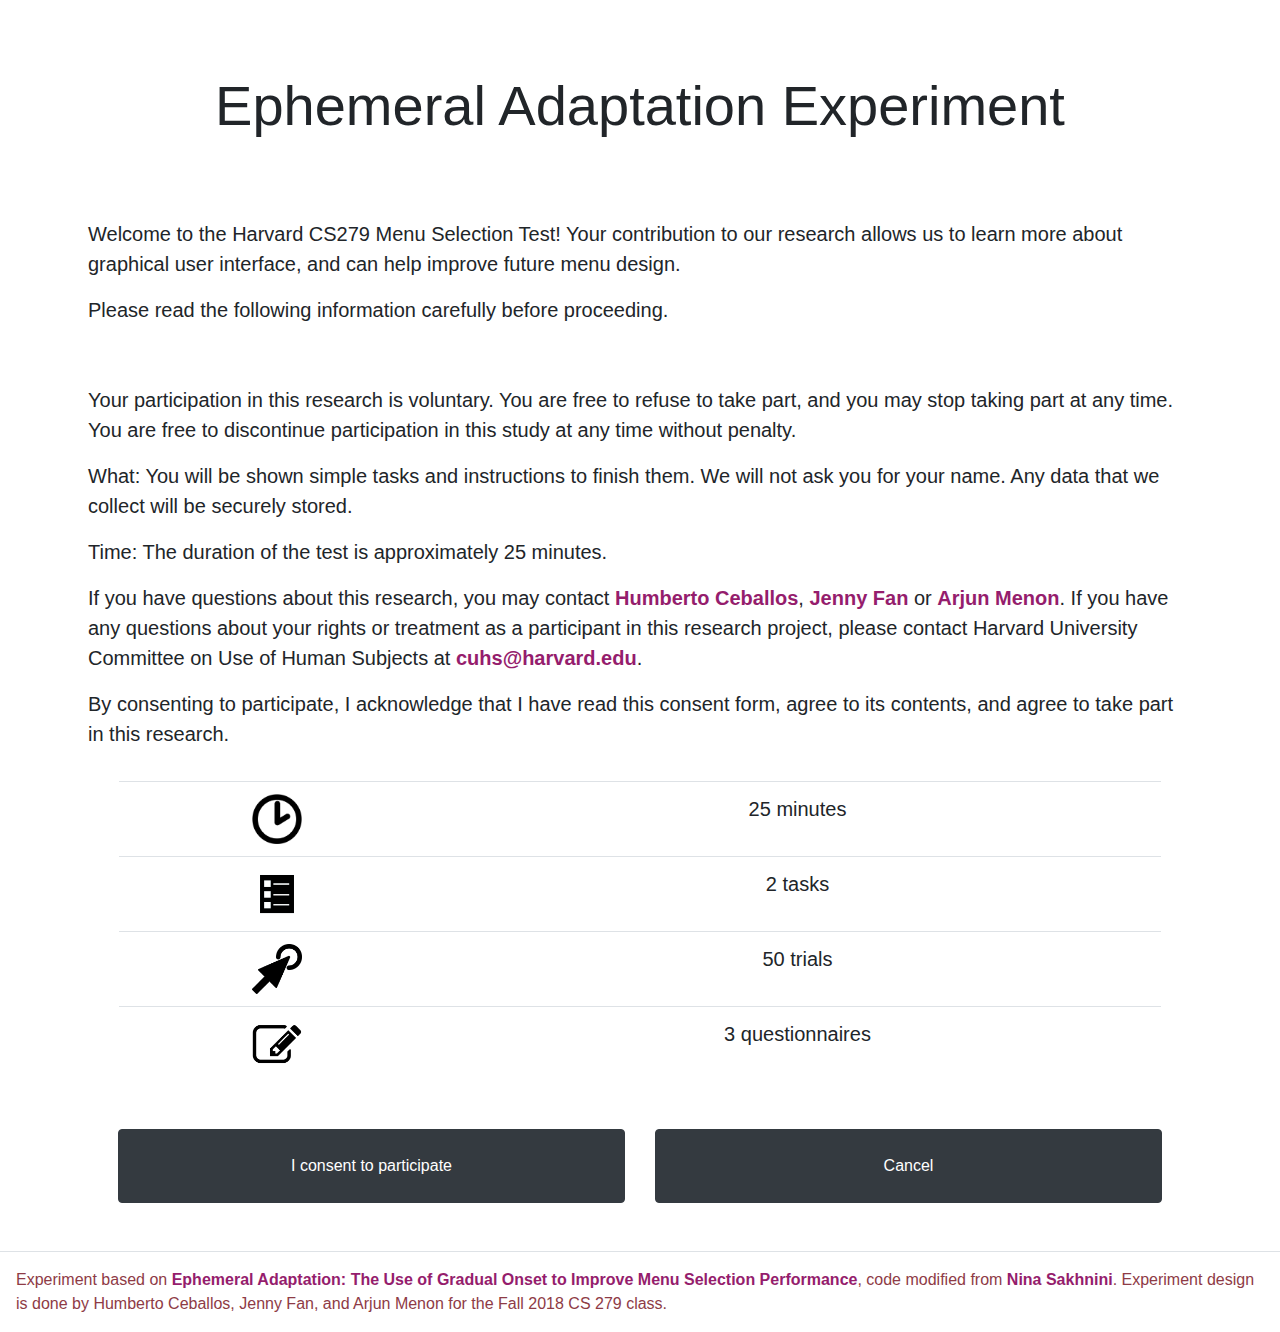
<file: index.html>
<!DOCTYPE html>
<html lang="en">
<head>
    <meta charset="UTF-8">
    <title>Ephemeral Adaptation</title>
    <link rel="stylesheet" href="css/bootstrap.css">
    <link rel="stylesheet" href="css/styles.css">
    <link rel="stylesheet" href="https://maxcdn.bootstrapcdn.com/bootstrap/4.0.0-alpha.6/css/bootstrap.css">
    <meta name="mobile-viewport" content="width=device-width, initial-scale=1, shrink-to-fit=no">
    <script src="https://ajax.googleapis.com/ajax/libs/jquery/3.1.1/jquery.min.js"></script>
    <script src="js/bootstrap.js"></script>
    <script src="js/bootstrap.bundle.js"></script>
</head>
<body>

  <div class="container-fluid p-4 mt-5 rounded">
      <h1 class="display-4 text-center"><strong>Ephemeral Adaptation Experiment</strong></h1>
  </div>

<div class="container rounded p-5 text-center">
    <div class="row text-left lead">
        <div class= "row">
            <p>Welcome to the Harvard CS279 Menu Selection Test! Your contribution to our research allows us to learn more about graphical user interface, and can help improve future menu design.</p>

            <p>Please read the following information carefully before proceeding.</p>

            <br /><br /><br />

            <p>Your participation in this research is voluntary. You are free to refuse to take part, and you may stop taking part at any time. You are free to discontinue participation in this study at any time without penalty.</p>

            <p><b>What:</b> You will be shown simple tasks and instructions to finish them. We will not ask you for your name. Any data that we collect will be securely stored.</p>

            <p><b>Time:</b> The duration of the test is approximately 25 minutes.</p>

            <p>If you have questions about this research, you may contact <a href="mailto:hceballos@mde.harvard.edu">Humberto Ceballos</a>, <a href="mailto:jfan@mde.harvard.edu">Jenny Fan</a> or <a href="amenon@mde.harvard.edu">Arjun Menon</a>. If you have any questions about your rights or treatment as a participant in this research project, please contact Harvard University Committee on Use of Human Subjects at <a href="mailto:cuhs@harvard.edu">cuhs@harvard.edu</a>.</p>

            <p>By consenting to participate, I acknowledge that I have read this consent form, agree to its contents, and agree to take part in this research.</p>
        </div>

        <div class="container text-center p-3">
          <table class = "table text-center font-size">
            <tbody>
            <tr>
                <td><img class="img-fluid img-size" src="res/time.png" alt="Time"> </td>
                <td>25 minutes</td>
            </tr>
            <tr>
                <td><img class="img-fluid img-size" src="res/task.png" alt="Task"> </td>
                <td>2 tasks</td>
            </tr>
            <tr>
                <td><img class="img-fluid img-size" src="res/trial.png"> </td>
                <td>50 trials</td>
            </tr>
            <tr>
                <td><img class="img-fluid img-size" src="res/quetionnaire.png"> </td>
                <td>3 questionnaires</td>
            </tr>
            </tbody>
        </table>
        </div>
    </div>


    <div class="row pt-3" id="giveConsent">
      <div class="col">
          <button type="button" class="btn btn-dark btn-block font-size p-4 rounded btn-color" id="consent" onclick="$('#giveConsent').hide(); $('#startButtons').toggle(400);">I consent to participate</button>

      </div>
      <div class="col">
         <button type="button" class="btn btn-dark btn-block p-4 rounded font-size btn-color" id= "cancel"  data-toggle="popover" data-placement="bottom" data-content="Thank you!">Cancel</button>
      </div>
    </div>


    <div class="row pt-3" id="startButtons">
      <div class="pt-3 pb-1 pr-3 pl-3 mx-auto">
        <p class="lead font-size ">If you wish to begin, please click on <strong>Start</strong> on the condition you are assigned (ask the experimenter if you are unclear)</p>
      </div>

      <div class="col">
          <button type="button" class="btn btn-dark btn-block font-size p-4 rounded btn-color" id="startA" onclick="window.location.href='experiment-A.html'">Start (A)</button>

      </div>
      <div class="col">
          <button type="button" class="btn btn-dark btn-block font-size p-4 rounded btn-color" id="startB" onclick="window.location.href='experiment-B.html'">Start (B)</button>
      </div>
    </div>
</div>

<footer class="modal-footer">
    <p style="color: #8E3B46">Experiment based on <strong><a href="https://dl.acm.org/citation.cfm?doid=1518701.1518956" target="_blank">Ephemeral Adaptation: The Use of Gradual Onset to Improve Menu Selection Performance</a></strong>, code modified from <a href="https://github.com/nsakhnini/ephemeral-adaptation">Nina Sakhnini</a>. Experiment design is done by Humberto Ceballos, Jenny Fan, and Arjun Menon for the Fall 2018 CS 279 class.</p>
</footer>


<script>
    $(function(){
        $('[data-toggle="popover"]').popover();
    });
    $("#startButtons").hide();
</script>

</body>
</html>
</file>
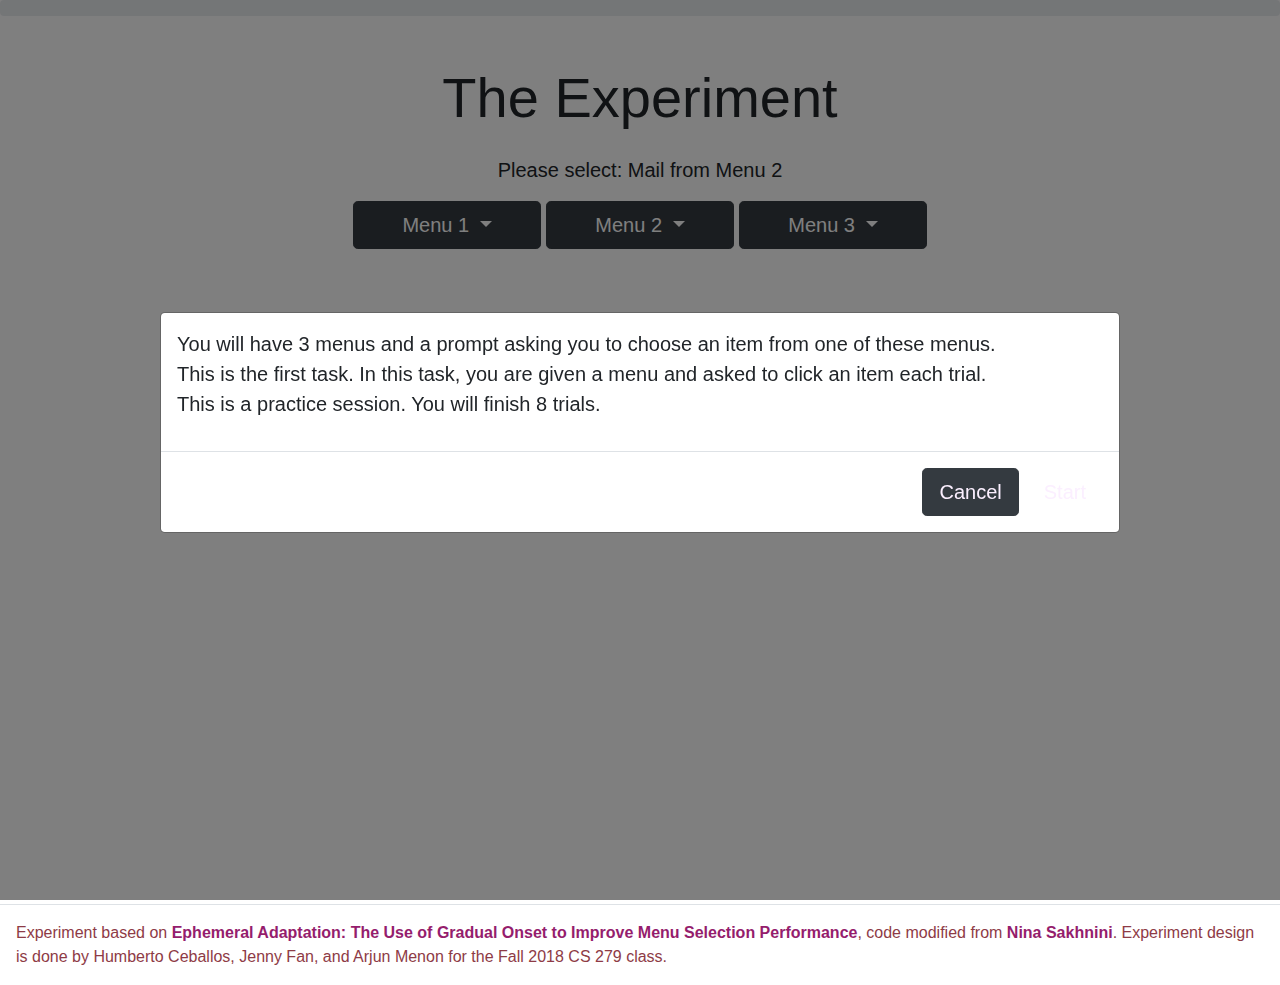
<file: experiment-A.html>
<!DOCTYPE html>
<html lang="en">
<head>
    <meta charset="UTF-8">
    <title>Experiment</title>
    <link rel="stylesheet" href="css/bootstrap.css">
    <link rel="stylesheet" href="css/styles.css">
    <link rel="stylesheet" href="https://maxcdn.bootstrapcdn.com/bootstrap/4.0.0-alpha.6/css/bootstrap.css">
    <meta name="mobile-viewport" content="width=device-width, initial-scale=1.0, shrink-to-fit=no,maximum-scale = 1.0">
    <script src="https://ajax.googleapis.com/ajax/libs/jquery/3.3.1/jquery.min.js"></script>
    <script src="https://cdnjs.cloudflare.com/ajax/libs/popper.js/1.11.0/umd/popper.min.js"></script>
    <script src="js/bootstrap.js"></script>
    <script src="js/bootstrap.bundle.js"></script>
    <script src="js/logging.js"></script>
    <script src="js/menusData.js"></script>
    <script src="js/listeners-A.js"></script>
    <script src="js/generators.js"></script>
    <script src="js/experiment-A.js"></script>
</head>
<body>
  <div class="progress w-100 mb-5">
      <div class="progress-bar progress-bar-striped progress-bar-animated progress-bar-color" role="progressbar" id="myprogressbar"  aria-valuemin="0" aria-valuemax="100" ></div>
  </div>
  <div class="container-fluid" >
      <h1 class="display-4 text-center " id="title"><strong>The Experiment</strong></h1>
  </div>


<div class="container-fluid" style="height: 85vh">
<div class="row">
    <div class="container text-center pb-1 pt-1 lead forfade" id="instruction">
    <p id="'prompt">Please select: <strong>Option C</strong> from <strong>Menu 3</strong></p>
    </div>
</div>
<div class="row">
    <div class="container-fluid text-center pt-0 pb-xl-5 lead">
       <div class="btn-group" role="group" aria-label="Menu 1">
        <div class="dropdown" id="mymenu1">
            <button class="btn btn-dark btn-lg btn-color dropdown-toggle pl-xl-5 pr-xl-5"
                    type="button" id="menu1" data-toggle="dropdown"
                    aria-haspopup="true" aria-expanded="false">
                Menu 1
            </button>
        </div>
       </div>
        <div class="btn-group" role="group" aria-labe="Menu 2">
            <div class="dropdown" id="mymenu2">
                <button class="btn btn-dark btn-lg btn-color dropdown-toggle pl-xl-5 pr-xl-5"
                        type="button" id="menu2" data-toggle="dropdown"
                        aria-haspopup="true" aria-expanded="false">
                    Menu 2
                </button>
            </div>
        </div>
        <div class="btn-group" role="group" aria-label="Menu 3">
            <div class="dropdown" id="mymenu3">
                <button class="btn btn-dark btn-lg btn-color dropdown-toggle pl-xl-5 pr-xl-5"
                        type="button" id="menu3" data-toggle="dropdown"
                        aria-haspopup="true" aria-expanded="false">
                    Menu 3
                </button>
            </div>
        </div>
        </div>
    </div>
</div>
</div>
<div class="modal" id = "infoModal" tabindex="-1" role="dialog" aria-labelledby="informationModal" aria-hidden="true">
</div>

<footer class="modal-footer">
    <p style="color: #8E3B46">Experiment based on <strong><a href="https://dl.acm.org/citation.cfm?doid=1518701.1518956" target="_blank">Ephemeral Adaptation: The Use of Gradual Onset to Improve Menu Selection Performance</a></strong>, code modified from <a href="https://github.com/nsakhnini/ephemeral-adaptation">Nina Sakhnini</a>. Experiment design is done by Humberto Ceballos, Jenny Fan, and Arjun Menon for the Fall 2018 CS 279 class.</p>
</footer>

</body>
</html>
</file>
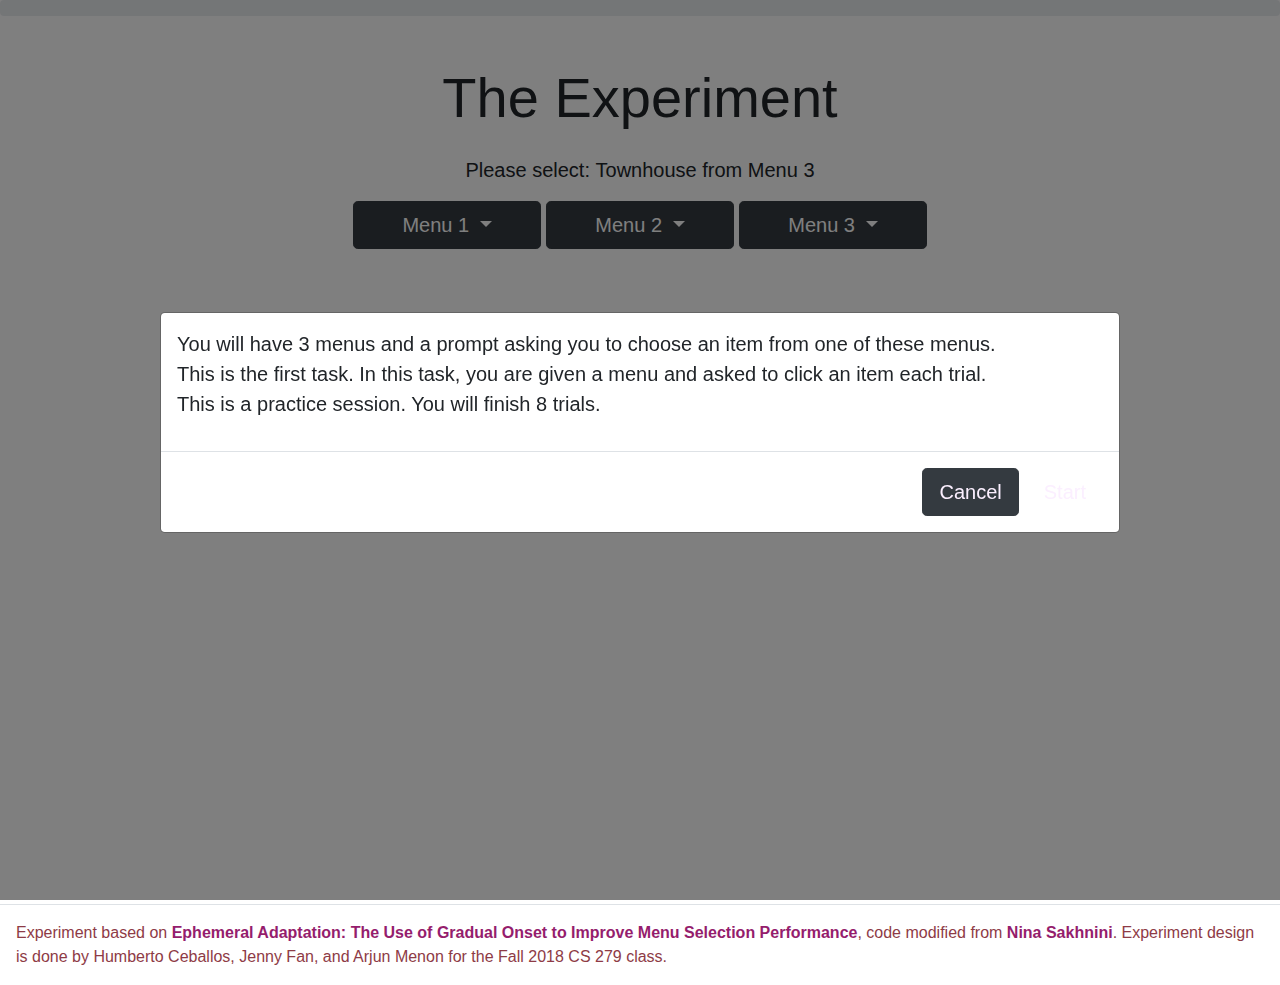
<file: experiment-B.html>
<!DOCTYPE html>
<html lang="en">
<head>
    <meta charset="UTF-8">
    <title>Experiment</title>
    <link rel="stylesheet" href="css/bootstrap.css">
    <link rel="stylesheet" href="css/styles.css">
    <link rel="stylesheet" href="https://maxcdn.bootstrapcdn.com/bootstrap/4.0.0-alpha.6/css/bootstrap.css">
    <meta name="mobile-viewport" content="width=device-width, initial-scale=1.0, shrink-to-fit=no,maximum-scale = 1.0">
    <script src="https://ajax.googleapis.com/ajax/libs/jquery/3.3.1/jquery.min.js"></script>
    <script src="https://cdnjs.cloudflare.com/ajax/libs/popper.js/1.11.0/umd/popper.min.js"></script>
    <script src="js/bootstrap.js"></script>
    <script src="js/bootstrap.bundle.js"></script>
    <script src="js/logging.js"></script>
    <script src="js/menusData.js"></script>
    <script src="js/listeners-B.js"></script>
    <script src="js/generators.js"></script>
    <script src="js/experiment-B.js"></script>
</head>
<body>
  <div class="progress w-100 mb-5">
      <div class="progress-bar progress-bar-striped progress-bar-animated progress-bar-color" role="progressbar" id="myprogressbar"  aria-valuemin="0" aria-valuemax="100" ></div>
  </div>
  <div class="container-fluid" >
      <h1 class="display-4 text-center " id="title"><strong>The Experiment</strong></h1>
  </div>


<div class="container-fluid" style="height: 85vh">
<div class="row">
    <div class="container text-center pb-1 pt-1 lead forfade" id="instruction">
    <p id="'prompt">Please select: <strong>Option C</strong> from <strong>Menu 3</strong></p>
    </div>
</div>
<div class="row">
    <div class="container-fluid text-center pt-0 pb-xl-5 lead">
       <div class="btn-group" role="group" aria-label="Menu 1">
        <div class="dropdown" id="mymenu1">
            <button class="btn btn-dark btn-lg btn-color dropdown-toggle pl-xl-5 pr-xl-5"
                    type="button" id="menu1" data-toggle="dropdown"
                    aria-haspopup="true" aria-expanded="false">
                Menu 1
            </button>
        </div>
       </div>
        <div class="btn-group" role="group" aria-label="Menu 2">
            <div class="dropdown" id="mymenu2">
                <button class="btn btn-dark btn-lg btn-color dropdown-toggle pl-xl-5 pr-xl-5"
                        type="button" id="menu2" data-toggle="dropdown"
                        aria-haspopup="true" aria-expanded="false">
                    Menu 2
                </button>
            </div>
        </div>
        <div class="btn-group" role="group" aria-label="Menu 3">
            <div class="dropdown" id="mymenu3">
                <button class="btn btn-dark btn-lg btn-color dropdown-toggle pl-xl-5 pr-xl-5"
                        type="button" id="menu3" data-toggle="dropdown"
                        aria-haspopup="true" aria-expanded="false">
                    Menu 3
                </button>
            </div>
        </div>
        </div>
    </div>
</div>
</div>
<div class="modal" id = "infoModal" tabindex="-1" role="dialog" aria-labelledby="informationModal" aria-hidden="true">
</div>

<footer class="modal-footer">
    <p style="color: #8E3B46">Experiment based on <strong><a href="https://dl.acm.org/citation.cfm?doid=1518701.1518956" target="_blank">Ephemeral Adaptation: The Use of Gradual Onset to Improve Menu Selection Performance</a></strong>, code modified from <a href="https://github.com/nsakhnini/ephemeral-adaptation">Nina Sakhnini</a>. Experiment design is done by Humberto Ceballos, Jenny Fan, and Arjun Menon for the Fall 2018 CS 279 class.</p>
</footer>

</body>
</html>
</file>
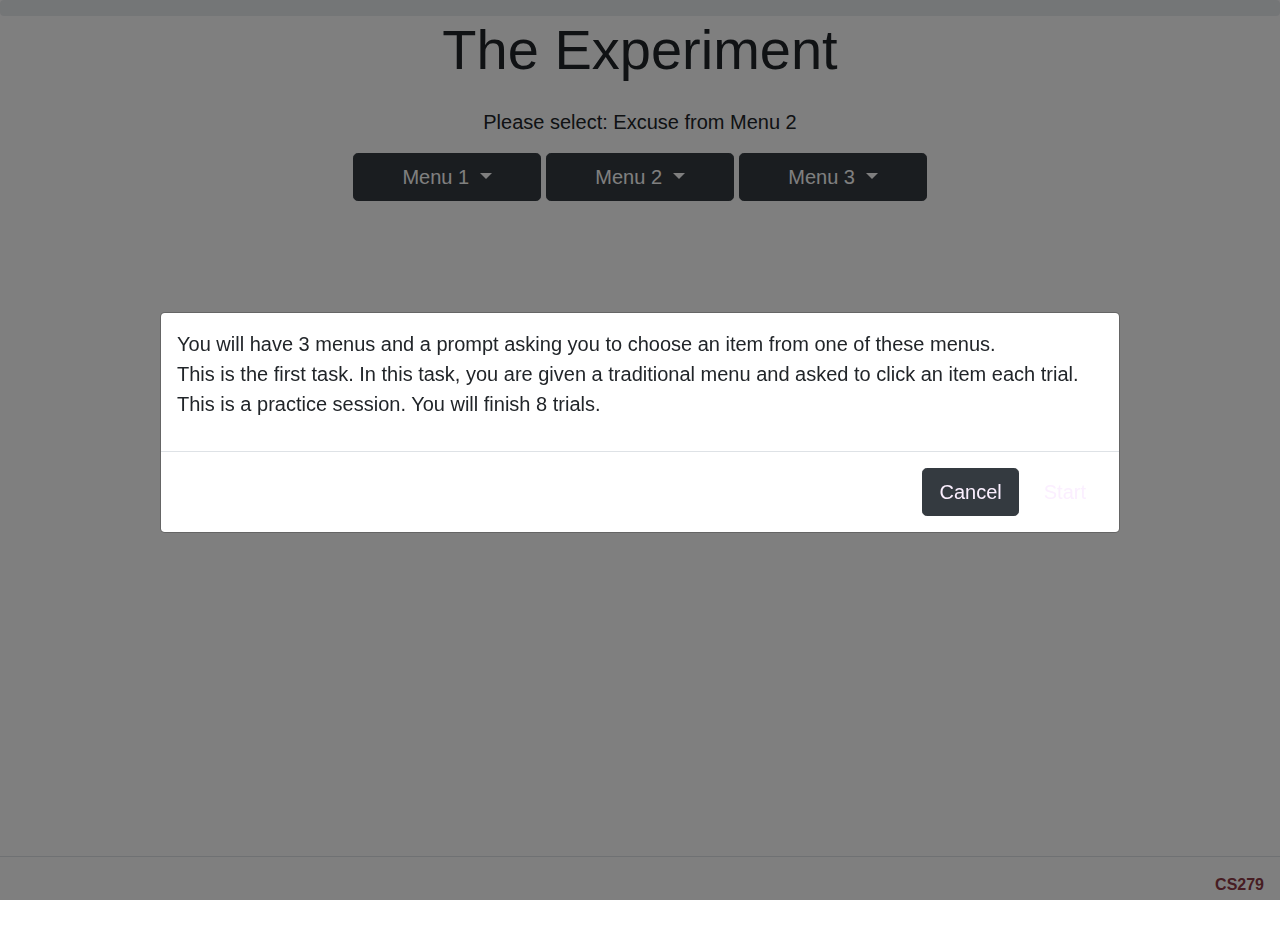
<file: experiment.html>
<!DOCTYPE html>
<html lang="en">
<head>
    <meta charset="UTF-8">
    <title>Experiment</title>
    <link rel="stylesheet" href="css/bootstrap.css">
    <link rel="stylesheet" href="css/styles.css">
    <link rel="stylesheet" href="https://maxcdn.bootstrapcdn.com/bootstrap/4.0.0-alpha.6/css/bootstrap.css">
    <meta name="mobile-viewport" content="width=device-width, initial-scale=1.0, shrink-to-fit=no,maximum-scale = 1.0">
    <script src="https://ajax.googleapis.com/ajax/libs/jquery/3.3.1/jquery.min.js"></script>
    <script src="https://cdnjs.cloudflare.com/ajax/libs/popper.js/1.11.0/umd/popper.min.js"></script>
    <script src="js/bootstrap.js"></script>
    <script src="js/bootstrap.bundle.js"></script>
    <script src="js/logging.js"></script>
    <script src="js/menusData.js"></script>
    <script src="js/listeners.js"></script>
    <script src="js/generators.js"></script>
    <script src="js/experiment.js"></script>
</head>
<body>
  <div class="progress w-100">
      <div class="progress-bar progress-bar-striped progress-bar-animated progress-bar-color" role="progressbar" id="myprogressbar"  aria-valuemin="0" aria-valuemax="100" ></div>
  </div>
  <div class="container-fluid" >
      <h1 class="display-4 text-center " id="title"><strong>The Experiment</strong></h1>
  </div>


<div class="container-fluid" style="height: 85vh">
<div class="row">
    <div class="container text-center pb-1 pt-1 lead forfade" id="instruction">
    <p id="'prompt">Please select: <strong>Option C</strong> from <strong>Menu 3</strong></p>
    </div>
</div>
<div class="row">
    <div class="container-fluid text-center pt-0 pb-xl-5 lead">
       <div class="btn-group" role="group" aria-label="Menu 1">
        <div class="dropdown" id="mymenu1">
            <button class="btn btn-dark btn-lg btn-color dropdown-toggle pl-xl-5 pr-xl-5"
                    type="button" id="menu1" data-toggle="dropdown"
                    aria-haspopup="true" aria-expanded="false">
                Menu 1
            </button>
        </div>
       </div>
        <div class="btn-group" role="group" aria-label="Menu 2">
            <div class="dropdown" id="mymenu2">
                <button class="btn btn-dark btn-lg btn-color dropdown-toggle pl-xl-5 pr-xl-5"
                        type="button" id="menu2" data-toggle="dropdown"
                        aria-haspopup="true" aria-expanded="false">
                    Menu 2
                </button>
            </div>
        </div>
        <div class="btn-group" role="group" aria-label="Menu 3">
            <div class="dropdown" id="mymenu3">
                <button class="btn btn-dark btn-lg btn-color dropdown-toggle pl-xl-5 pr-xl-5"
                        type="button" id="menu3" data-toggle="dropdown"
                        aria-haspopup="true" aria-expanded="false">
                    Menu 3
                </button>
            </div>
        </div>
        </div>
    </div>
</div>
</div>
<div class="modal" id = "infoModal" tabindex="-1" role="dialog" aria-labelledby="informationModal" aria-hidden="true">
</div>
</body>
<footer class="modal-footer font-size w-100 " >
    <div class="alert-link">
        <p style="color: #8E3B46">CS279</p>
    </div>
</footer>
</html>
</file>
<file: css/styles.css>
html{
    height: 100vh;
    margin: auto;
    font-size: medium;
}
a:link{
    color: #951d6d;
    font-weight: bold;
}
a:visited {
    color: #951d6d;
    font-weight: bold;
}

a:hover{
    color: #e67fc4 !important;
    background-color: transparent;
    font-weight: bold;
    text-decoration: underline;
}
.modal{
    width: 75% !important;
    margin: auto !important;

}
.btn-dark {
    color: #fbefff;
    background-color: #0d0106;
    border-color: #0d0106;
}

.btn-dark:hover, .btn-dark:active {
    color: #fbefff;
    /* background-color: #330a25; */
    background-color: #e67fc4 !important;
    border-color: #330a25;
}

.forfade{
    display: none;
}
.pink{
    background-color: #d0bcd5 ;
}
.img-size{
    width: 50px;
    height: 50px;
}
hr {
  margin: 24px 0;
  height: 1px;
  color: #333;
}
.footer {
  font-size: x-small;
}
.crimson{
    color: #420d30 !important;
    background-color: #d0bcd5  !important;
}
.btn-color{
    background-color: #420d30;
    color: #fbefff;
}
.progress-bar-color{
    background-color: #226ce0 !important;
}
.dropdown-item.active {
    color: #d0bcd5 !important;
    text-decoration: none;
    background-color: #e67fc4 !important;
}
.dropdown-item:hover{
    cursor: pointer;
}
.dropdown-menu{
    /* background-color: #f1d9f7 !important; */
    box-shadow: 2px 2px 10px 2px rgba(0, 0, 0, 0.2);
}
.modal-content {
    width: 100%;
}
.modal-btns {
    color: #fbefff !important;
}
.modal-backdrop {
    tabindex: -1 !important;
}
.fadezeft{
    transition: opacity 500ms ease-in ;
}
#list1 {
    color: #e67fc4 !important;
}
#list2 {
    color: #e67fc4 !important;
}
#list3 {
    color: #e67fc4 !important;
}
@keyframes fadein {
    from { opacity: 0; }
    to   { opacity: 1; }
}

/* Firefox < 16 */
@-moz-keyframes fadein {
    from { opacity: 0; }
    to   { opacity: 1; }
}

/* Safari, Chrome and Opera > 12.1 */
@-webkit-keyframes fadein {
    from { opacity: 0; }
    to   { opacity: 1; }
}

/* Internet Explorer */
@-ms-keyframes fadein {
    from { opacity: 0; }
    to   { opacity: 1; }
}
</file>
